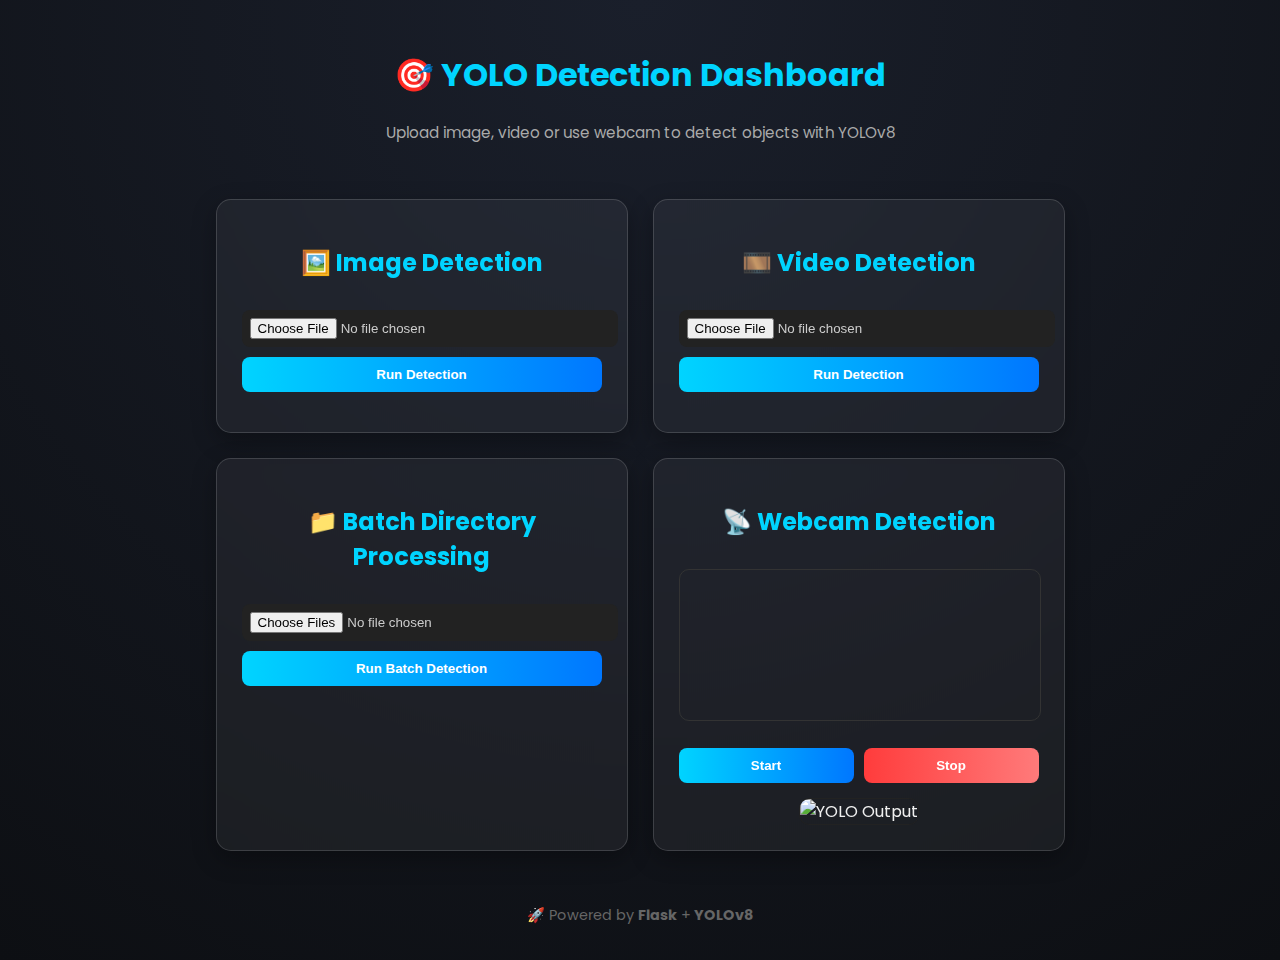
<file: templates/index.html>
<!DOCTYPE html>
<html lang="en">
<head>
  <meta charset="UTF-8">
  <title>🎯 YOLO Detection Dashboard</title>
  <link rel="stylesheet" href="/static/style.css">
</head>
<body>
  <header>
    <h1>🎯 YOLO Detection Dashboard</h1>
    <p>Upload image, video or use webcam to detect objects with YOLOv8</p>
  </header>

  <main class="container">

    <!-- Image -->
    <section class="card">
      <h2>🖼️ Image Detection</h2>
      <input type="file" id="imageInput" accept="image/*" class="file-input">
      <button class="btn" onclick="uploadImage()">Run Detection</button>
      <div class="output-box" id="imageResult"></div>
    </section>

    <!-- Video -->
    <section class="card">
      <h2>🎞️ Video Detection</h2>
      <input type="file" id="videoInput" accept="video/*" class="file-input">
      <button class="btn" onclick="uploadVideo()">Run Detection</button>
      <div class="output-box" id="videoResult"></div>
    </section>

    <!--    directory-->
      <section class="card">
        <h2>📁 Batch Directory Processing</h2>
        <form id="dirForm" action="/upload_directory" method="POST" enctype="multipart/form-data">
          <input type="file" name="images" id="dirInput" accept="image/*" multiple class="file-input">
          <button type="submit" class="btn">Run Batch Detection</button>
        </form>
      </section>

    <!-- Webcam -->
    <section class="card">
      <h2>📡 Webcam Detection</h2>
      <video id="webcam" autoplay playsinline></video>
      <canvas id="canvas" style="display:none;"></canvas>
      <div class="webcam-controls">
        <button class="btn" onclick="startWebcam()">Start</button>
        <button class="btn stop" onclick="stopWebcam()">Stop</button>
      </div>
      <div class="output-box">
        <img id="outputFrame" alt="YOLO Output">
      </div>
    </section>

  </main>

  <footer>
    <p>🚀 Powered by <strong>Flask</strong> + <strong>YOLOv8</strong></p>
  </footer>

  <script src="/static/script.js"></script>
</body>
</html>
</file>
<file: static/style.css>
@import url('https://fonts.googleapis.com/css2?family=Poppins:wght@400;600&display=swap');

body {
  background: radial-gradient(circle at top, #1a1f2b, #0d0f13);
  font-family: "Poppins", sans-serif;
  color: #f0f0f0;
  margin: 0;
  padding: 0;
  min-height: 100vh;
  display: flex;
  flex-direction: column;
  align-items: center;
}

header {
  text-align: center;
  margin-top: 30px;
}

header h1 {
  font-size: 2rem;
  color: #00d4ff;
}

header p {
  color: #aaa;
  font-size: 0.95rem;
}

.container {
  display: flex;
  flex-wrap: wrap;
  justify-content: center;
  gap: 25px;
  margin: 40px 0;
  width: 90%;
}

.card {
  background: rgba(255, 255, 255, 0.05);
  border: 1px solid rgba(255, 255, 255, 0.15);
  border-radius: 15px;
  padding: 25px;
  width: 360px;
  backdrop-filter: blur(12px);
  box-shadow: 0 8px 25px rgba(0, 0, 0, 0.3);
  transition: transform 0.3s ease, box-shadow 0.3s ease;
}

.card:hover {
  transform: translateY(-6px);
  box-shadow: 0 12px 35px rgba(0, 0, 0, 0.4);
}

.card h2 {
  text-align: center;
  color: #00d4ff;
}

.file-input {
  width: 100%;
  padding: 8px;
  border-radius: 8px;
  border: none;
  background: #222;
  color: #ccc;
  margin-top: 10px;
}

.btn {
  width: 100%;
  margin-top: 10px;
  padding: 10px;
  border-radius: 8px;
  border: none;
  cursor: pointer;
  background: linear-gradient(90deg, #00d4ff, #0077ff);
  color: #fff;
  font-weight: 600;
  transition: background 0.3s ease;
}

.btn:hover {
  background: linear-gradient(90deg, #0077ff, #00d4ff);
}

.btn.stop {
  background: linear-gradient(90deg, #ff3c3c, #ff7a7a);
}

.output-box {
  margin-top: 15px;
  border-radius: 8px;
  overflow: hidden;
  text-align: center;
}

.output-box img,
.output-box video {
  width: 100%;
  border-radius: 10px;
  border: 1px solid #222;
}

video#webcam {
  width: 100%;
  border-radius: 10px;
  margin-top: 10px;
  border: 1px solid #333;
}

.webcam-controls {
  display: flex;
  justify-content: space-between;
  margin-top: 10px;
  gap: 10px;
}

footer {
  margin-bottom: 20px;
  color: #666;
  font-size: 0.9rem;
}
</file>
